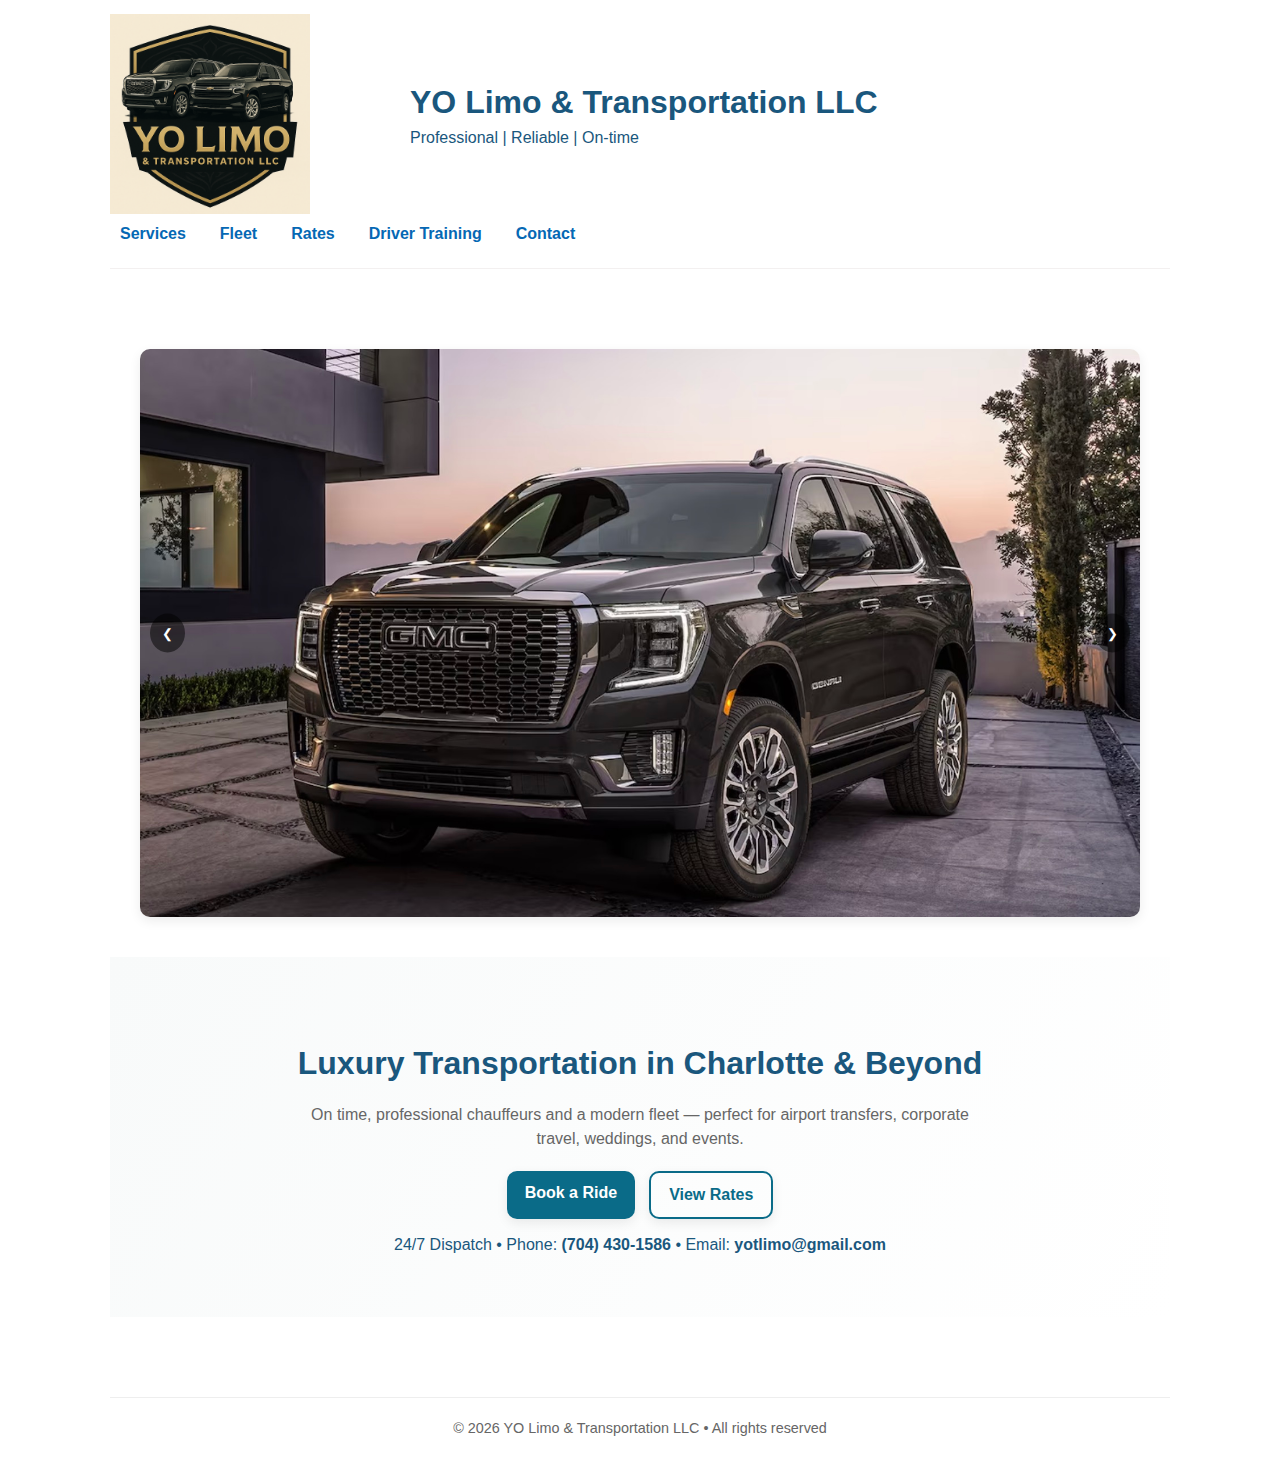
<file: index.html>
<!doctype html>
<html lang="en">
<head>
  <meta charset="utf-8">
  <title>YO Limo & Transportation LLC</title>
  <link rel="stylesheet" href="style.css">
</head>
<body>
  <div class="wrap">
    <header>
      <div class="brand">
        <img src="images/logo.png" alt="YO Limo & Transportation Logo" class="logo-img">
        <div>
          <div class="company-name">YO Limo & Transportation LLC</div>
          <div class="small">Professional | Reliable | On-time</div>
        </div>
      </div>
      <nav>
        <a href="services.html">Services</a>
        <a href="fleet.html">Fleet</a>
        <a href="rates.html">Rates</a>
        <a href="driver-training.html">Driver Training</a>
        <a href="contact.html">Contact</a>
      </nav>
    </header>

    <main>
      <section class="slideshow">
        <div class="slides">
          <img src="images/yukonxl.jpg" alt="GMC Yukon XL">
          <img src="images/chevy.jpg" alt="Chevy Suburban">
          <img src="images/ford.jpg" alt="2025 Ford Expedition Max Black">
        </div>
        <!-- navigation arrows -->
        <button class="prev">&#10094;</button>
        <button class="next">&#10095;</button>
      </section>
      
      <section class="hero">
        <div class="hero-card">
          <h1>Luxury Transportation in Charlotte & Beyond</h1>
          <p class="lead">On time, professional chauffeurs and a modern fleet — perfect for airport transfers, corporate travel, weddings, and events.</p>
          <div class="cta">
            <a href="contact.html" class="btn">Book a Ride</a>
            <a href="rates.html" class="btn ghost">View Rates</a>
          </div>
          <div class="small" style="margin-top:14px;">
            24/7 Dispatch • Phone: <strong>(704) 430-1586</strong> • Email: <strong>yotlimo@gmail.com</strong>
          </div>
        </div>
      </section>
    </main>

    <footer>
      © <span id="year"></span> YO Limo & Transportation LLC • All rights reserved
    </footer>
  </div>
  <script>
    document.getElementById('year').textContent = new Date().getFullYear();
  </script>
  <script>
    let slideIndex = 0;
    const slides = document.querySelectorAll('.slideshow img');
    const prevBtn = document.querySelector('.slideshow .prev');
    const nextBtn = document.querySelector('.slideshow .next');
    
    function showSlide(n) {
      slides.forEach((slide, i) => {
        slide.classList.remove('active');
        if (i === n) slide.classList.add('active');
      });
    }
    
    function nextSlide() {
      slideIndex = (slideIndex + 1) % slides.length;
      showSlide(slideIndex);
    }
    
    function prevSlide() {
      slideIndex = (slideIndex - 1 + slides.length) % slides.length;
      showSlide(slideIndex);
    }
    
    nextBtn.addEventListener('click', nextSlide);
    prevBtn.addEventListener('click', prevSlide);
    
    // Auto play every 5s
    setInterval(nextSlide, 3000);
    
    // Show first slide
    showSlide(slideIndex);
    </script>
    
</body>
</html>
</file>
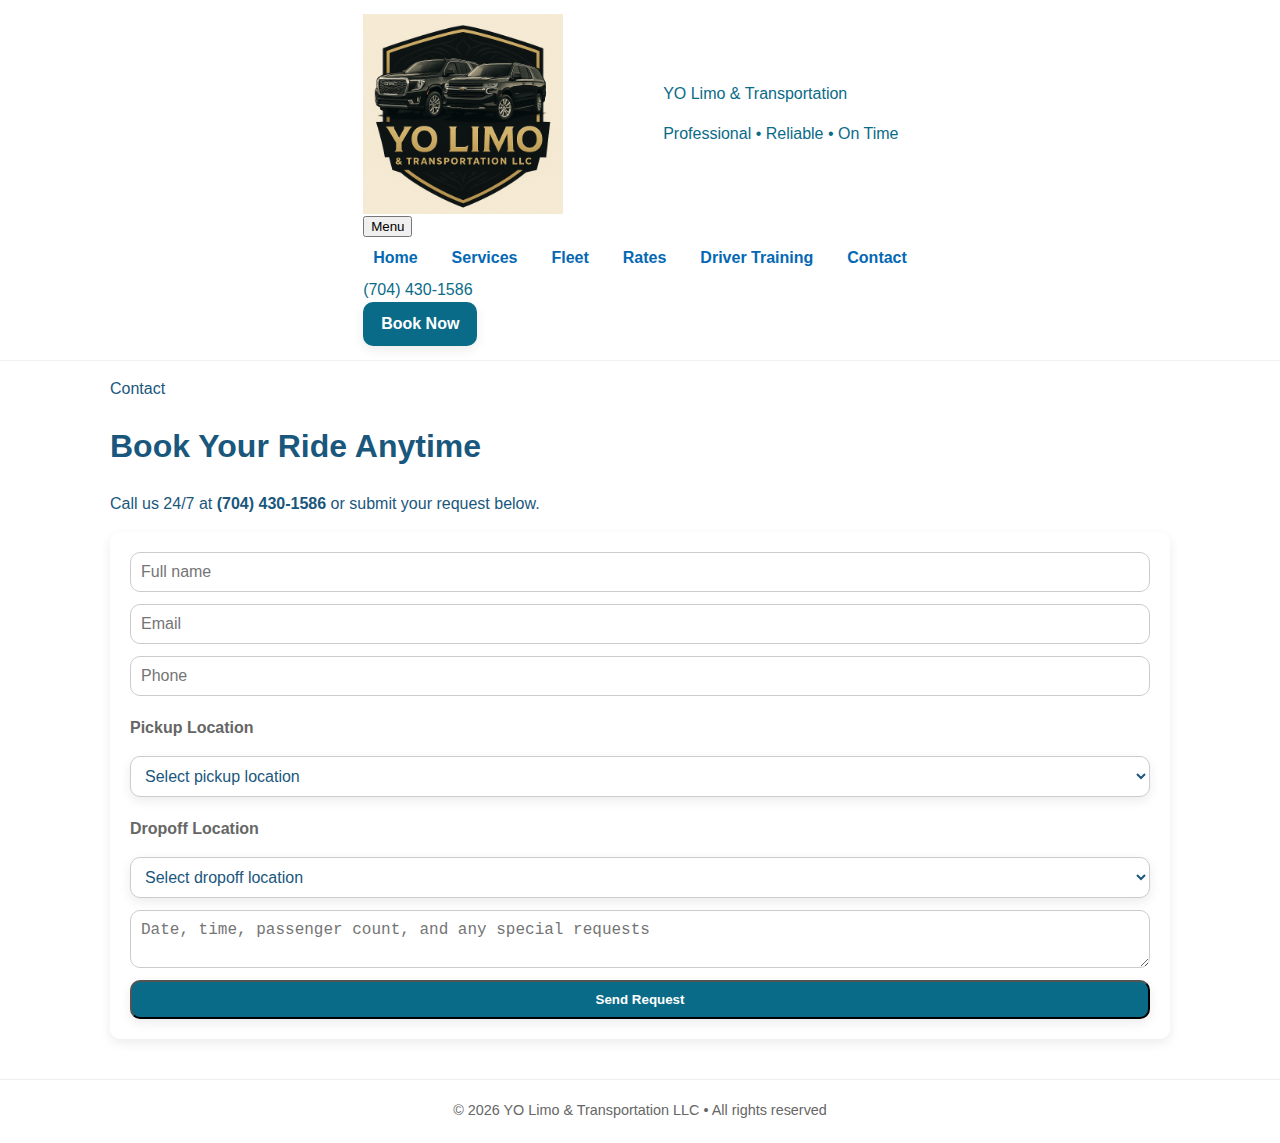
<file: contact.html>
<!doctype html>
<html lang="en">
  <head>
    <meta charset="utf-8" />
    <meta name="viewport" content="width=device-width, initial-scale=1" />
    <title>Contact | YO Limo & Transportation LLC</title>
    <link rel="preconnect" href="https://fonts.googleapis.com" />
    <link rel="preconnect" href="https://fonts.gstatic.com" crossorigin />
    <link
      href="https://fonts.googleapis.com/css2?family=Cormorant+Garamond:wght@600;700&family=Manrope:wght@400;500;700;800&display=swap"
      rel="stylesheet"
    />
    <link rel="stylesheet" href="style.css" />
  </head>
  <body class="page page-contact">
    <header class="site-header">
      <div class="wrap header-inner">
        <a class="brand" href="index.html">
          <img src="images/logo.png" alt="YO Limo & Transportation Logo" class="logo-img" />
          <div>
            <p class="brand-name">YO Limo & Transportation</p>
            <p class="brand-tag">Professional • Reliable • On Time</p>
          </div>
        </a>
        <button class="nav-toggle" data-menu-btn aria-expanded="false">Menu</button>
        <nav class="site-nav" data-nav>
          <a href="index.html">Home</a>
          <a href="services.html">Services</a>
          <a href="fleet.html">Fleet</a>
          <a href="rates.html">Rates</a>
          <a href="driver-training.html">Driver Training</a>
          <a href="contact.html" aria-current="page">Contact</a>
        </nav>
        <div class="header-tools">
          <div class="header-phones">
            <a href="tel:+17044301586">(704) 430-1586</a>
          </div>
          <a class="btn btn-gold header-book" href="contact.html">Book Now</a>
        </div>
      </div>
    </header>

    <section class="page-hero">
      <div class="wrap page-hero-inner">
        <p class="page-hero-kicker">Contact</p>
        <h1>Book Your Ride Anytime</h1>
        <p>Call us 24/7 at <strong>(704) 430-1586</strong> or submit your request below.</p>
      </div>
    </section>

    <main class="wrap page-main">
      <section class="card">
        <form action="https://formspree.io/f/mkgqbnlv" method="POST">
          <input type="text" name="name" placeholder="Full name" required />
          <input type="email" name="email" placeholder="Email" required />
          <input type="tel" name="phone" placeholder="Phone" />

          <label for="pickup">Pickup Location</label>
          <select id="pickup" name="pickup" required>
            <option value="" disabled selected>Select pickup location</option>
            <option>CLT Airport</option>
            <option>Uptown Charlotte</option>
            <option>Ballantyne Resort</option>
            <option>Carolina Mall - Pineville</option>
            <option>Concord Mills</option>
            <option>Northlake Mall</option>
            <option>PNC Pavilion</option>
            <option>Whitewater Center</option>
            <option>SouthPark Mall</option>
            <option>Lake Norman (Exits 23-28)</option>
            <option>Quail Hollow</option>
            <option>Charlotte Country Club</option>
            <option>Mooresville</option>
            <option>Rock Hill</option>
            <option>Matthews</option>
            <option>Harrisburg</option>
            <option>Other (add details in message)</option>
          </select>

          <label for="dropoff">Dropoff Location</label>
          <select id="dropoff" name="dropoff" required>
            <option value="" disabled selected>Select dropoff location</option>
            <option>CLT Airport</option>
            <option>Uptown Charlotte</option>
            <option>Ballantyne Resort</option>
            <option>Carolina Mall - Pineville</option>
            <option>Concord Mills</option>
            <option>Northlake Mall</option>
            <option>PNC Pavilion</option>
            <option>Whitewater Center</option>
            <option>SouthPark Mall</option>
            <option>Lake Norman (Exits 23-28)</option>
            <option>Quail Hollow</option>
            <option>Charlotte Country Club</option>
            <option>Mooresville</option>
            <option>Rock Hill</option>
            <option>Matthews</option>
            <option>Harrisburg</option>
            <option>Other (add details in message)</option>
          </select>

          <textarea name="message" placeholder="Date, time, passenger count, and any special requests"></textarea>
          <button class="btn btn-primary" type="submit">Send Request</button>
        </form>
      </section>
    </main>

    <footer class="site-footer">
      <div class="wrap footer-inner">© <span data-year></span> YO Limo & Transportation LLC • All rights reserved</div>
    </footer>
    <script src="script.js"></script>
  </body>
</html>
</file>
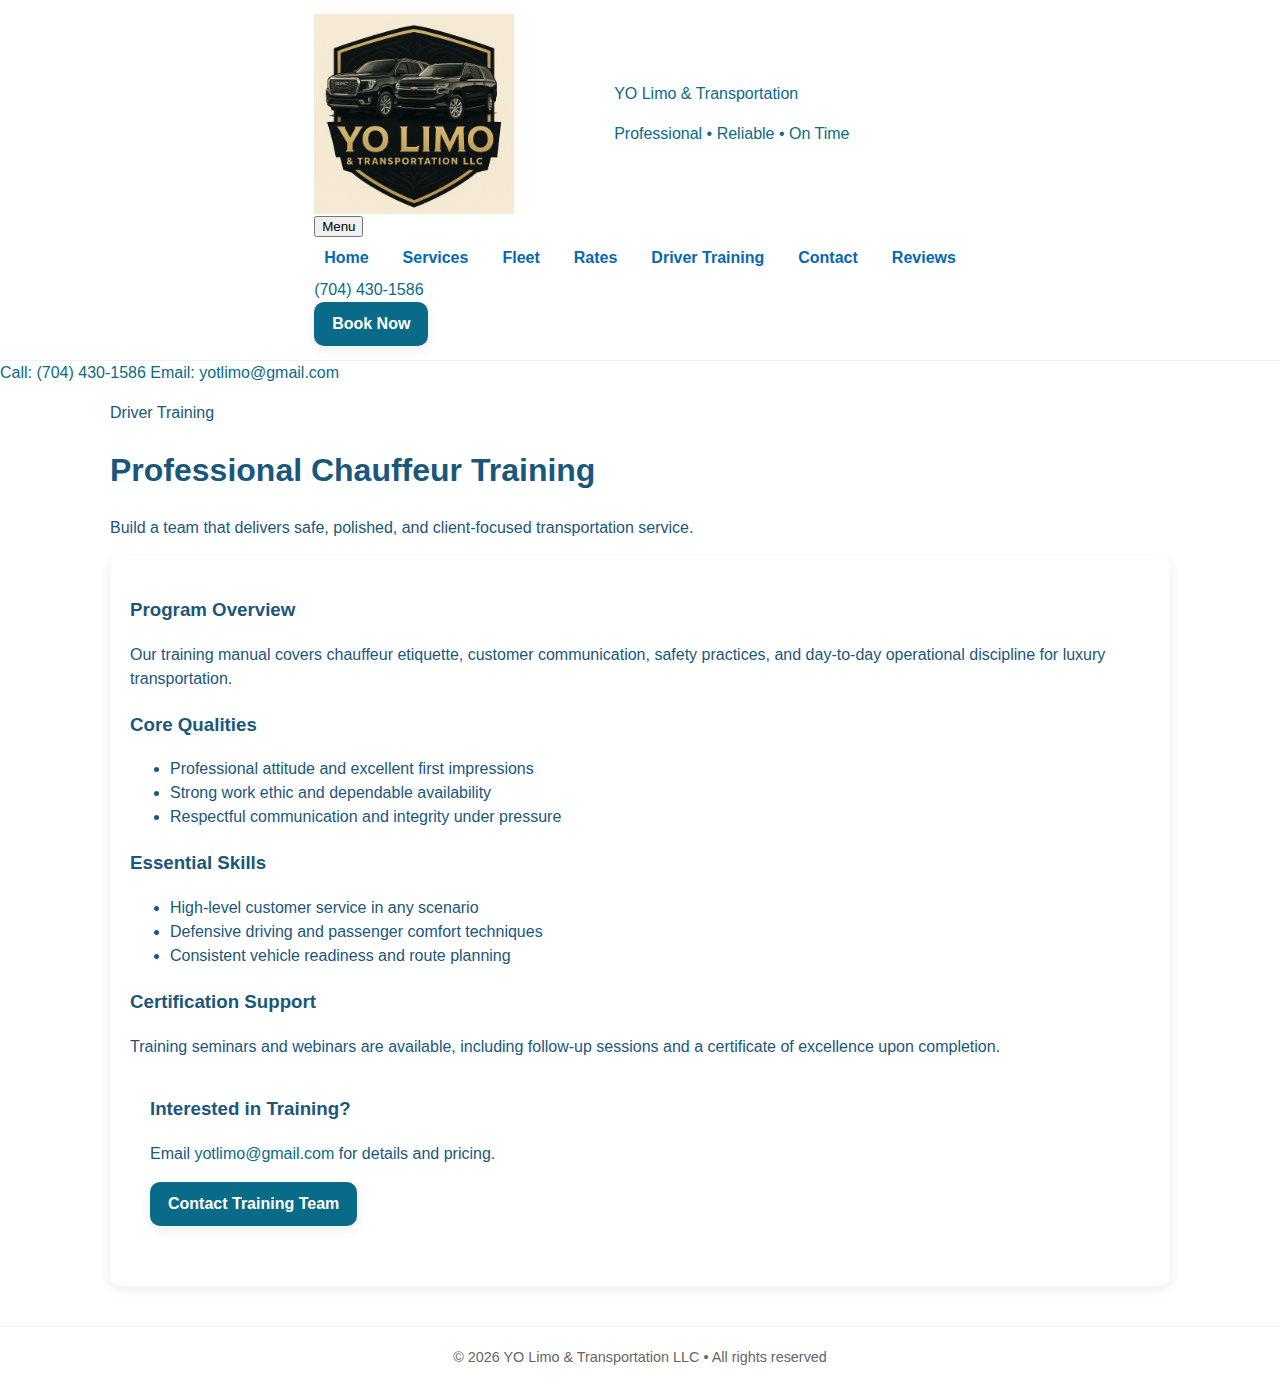
<file: driver-training.html>
<!doctype html>
<html lang="en">
  <head>
    <meta charset="utf-8" />
    <meta name="viewport" content="width=device-width, initial-scale=1" />
    <title>Driver Training | YO Limo & Transportation LLC</title>
    <link rel="preconnect" href="https://fonts.googleapis.com" />
    <link rel="preconnect" href="https://fonts.gstatic.com" crossorigin />
    <link
      href="https://fonts.googleapis.com/css2?family=Cormorant+Garamond:wght@600;700&family=Manrope:wght@400;500;700;800&display=swap"
      rel="stylesheet"
    />
    <link rel="stylesheet" href="style.css" />
  </head>
  <body class="page page-training">
    <header class="site-header">
      <div class="wrap header-inner">
        <a class="brand" href="index.html">
          <img src="images/logo.png" alt="YO Limo & Transportation Logo" class="logo-img" />
          <div>
            <p class="brand-name">YO Limo & Transportation</p>
            <p class="brand-tag">Professional • Reliable • On Time</p>
          </div>
        </a>
        <button class="nav-toggle" data-menu-btn aria-expanded="false">Menu</button>
        <nav class="site-nav" data-nav>
          <a href="index.html">Home</a>
          <a href="services.html">Services</a>
          <a href="fleet.html">Fleet</a>
          <a href="rates.html">Rates</a>
          <a href="driver-training.html" aria-current="page">Driver Training</a>
          <a href="contact.html">Contact</a>
          <a href="reviews.html">Reviews</a>
        </nav>
        <div class="header-tools">
          <div class="header-phones">
            <a href="tel:+17044301586">(704) 430-1586</a>
          </div>
          <a class="btn btn-gold header-book" href="contact.html">Book Now</a>
        </div>
      </div>
    </header>
    <div class="mobile-contact">
      <a href="tel:+17044301586">Call: (704) 430-1586</a>
      <a href="mailto:yotlimo@gmail.com">Email: yotlimo@gmail.com</a>
    </div>

    <section class="page-hero">
      <div class="wrap page-hero-inner">
        <p class="page-hero-kicker">Driver Training</p>
        <h1>Professional Chauffeur Training</h1>
        <p>Build a team that delivers safe, polished, and client-focused transportation service.</p>
      </div>
    </section>

    <main class="wrap page-main">
      <section class="card">
        <h3>Program Overview</h3>
        <p class="small">Our training manual covers chauffeur etiquette, customer communication, safety practices, and day-to-day operational discipline for luxury transportation.</p>

        <h3>Core Qualities</h3>
        <ul>
          <li>Professional attitude and excellent first impressions</li>
          <li>Strong work ethic and dependable availability</li>
          <li>Respectful communication and integrity under pressure</li>
        </ul>

        <h3>Essential Skills</h3>
        <ul>
          <li>High-level customer service in any scenario</li>
          <li>Defensive driving and passenger comfort techniques</li>
          <li>Consistent vehicle readiness and route planning</li>
        </ul>

        <h3>Certification Support</h3>
        <p class="small">Training seminars and webinars are available, including follow-up sessions and a certificate of excellence upon completion.</p>

        <div class="card" style="margin-top: 1rem; box-shadow: none; border: 1px solid var(--line)">
          <h3 style="margin-top: 0">Interested in Training?</h3>
          <p class="small">Email <a href="mailto:yotlimo@gmail.com">yotlimo@gmail.com</a> for details and pricing.</p>
          <a class="btn btn-primary" href="mailto:yotlimo@gmail.com">Contact Training Team</a>
        </div>
      </section>
    </main>

    <footer class="site-footer">
      <div class="wrap footer-inner">© <span data-year></span> YO Limo & Transportation LLC • All rights reserved</div>
    </footer>
    <script src="script.js"></script>
  </body>
</html>
</file>
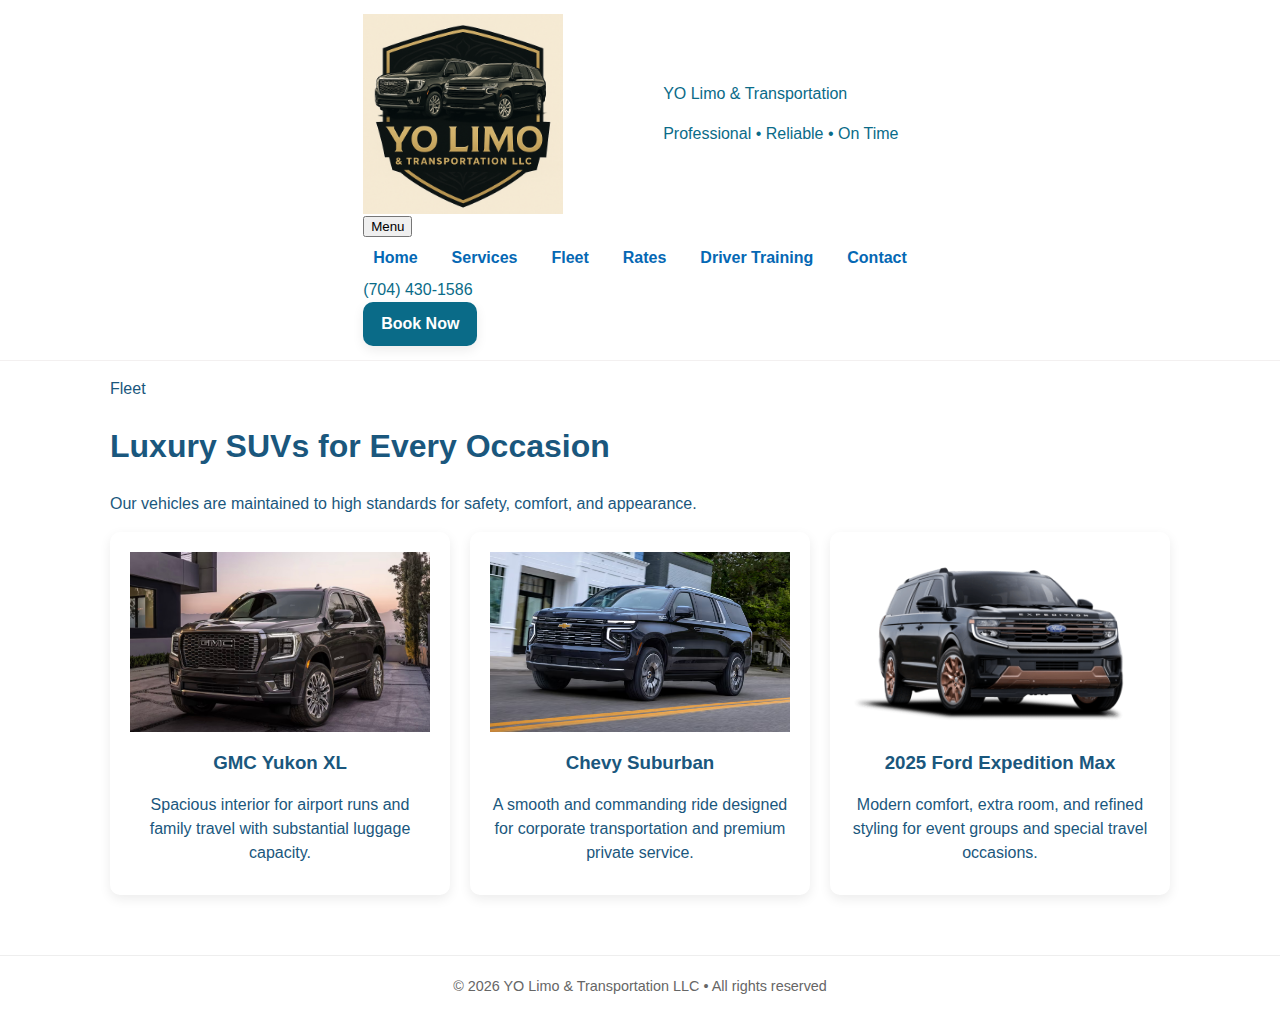
<file: fleet.html>
<!doctype html>
<html lang="en">
  <head>
    <meta charset="utf-8" />
    <meta name="viewport" content="width=device-width, initial-scale=1" />
    <title>Fleet | YO Limo & Transportation LLC</title>
    <link rel="preconnect" href="https://fonts.googleapis.com" />
    <link rel="preconnect" href="https://fonts.gstatic.com" crossorigin />
    <link
      href="https://fonts.googleapis.com/css2?family=Cormorant+Garamond:wght@600;700&family=Manrope:wght@400;500;700;800&display=swap"
      rel="stylesheet"
    />
    <link rel="stylesheet" href="style.css" />
  </head>
  <body class="page page-fleet">
    <header class="site-header">
      <div class="wrap header-inner">
        <a class="brand" href="index.html">
          <img src="images/logo.png" alt="YO Limo & Transportation Logo" class="logo-img" />
          <div>
            <p class="brand-name">YO Limo & Transportation</p>
            <p class="brand-tag">Professional • Reliable • On Time</p>
          </div>
        </a>
        <button class="nav-toggle" data-menu-btn aria-expanded="false">Menu</button>
        <nav class="site-nav" data-nav>
          <a href="index.html">Home</a>
          <a href="services.html">Services</a>
          <a href="fleet.html" aria-current="page">Fleet</a>
          <a href="rates.html">Rates</a>
          <a href="driver-training.html">Driver Training</a>
          <a href="contact.html">Contact</a>
        </nav>
        <div class="header-tools">
          <div class="header-phones">
            <a href="tel:+17044301586">(704) 430-1586</a>
          </div>
          <a class="btn btn-gold header-book" href="contact.html">Book Now</a>
        </div>
      </div>
    </header>

    <section class="page-hero">
      <div class="wrap page-hero-inner">
        <p class="page-hero-kicker">Fleet</p>
        <h1>Luxury SUVs for Every Occasion</h1>
        <p>Our vehicles are maintained to high standards for safety, comfort, and appearance.</p>
      </div>
    </section>

    <main class="wrap page-main">
      <section class="grid cols-3">
        <article class="card fleet-card">
          <img src="images/yukonxl.jpg" alt="GMC Yukon XL" />
          <h3>GMC Yukon XL</h3>
          <p class="small">Spacious interior for airport runs and family travel with substantial luggage capacity.</p>
        </article>
        <article class="card fleet-card">
          <img src="images/chevy.jpg" alt="Chevy Suburban" />
          <h3>Chevy Suburban</h3>
          <p class="small">A smooth and commanding ride designed for corporate transportation and premium private service.</p>
        </article>
        <article class="card fleet-card">
          <img src="images/ford.jpg" alt="2025 Ford Expedition Max Black" />
          <h3>2025 Ford Expedition Max</h3>
          <p class="small">Modern comfort, extra room, and refined styling for event groups and special travel occasions.</p>
        </article>
      </section>
    </main>

    <footer class="site-footer">
      <div class="wrap footer-inner">© <span data-year></span> YO Limo & Transportation LLC • All rights reserved</div>
    </footer>
    <script src="script.js"></script>
  </body>
</html>
</file>
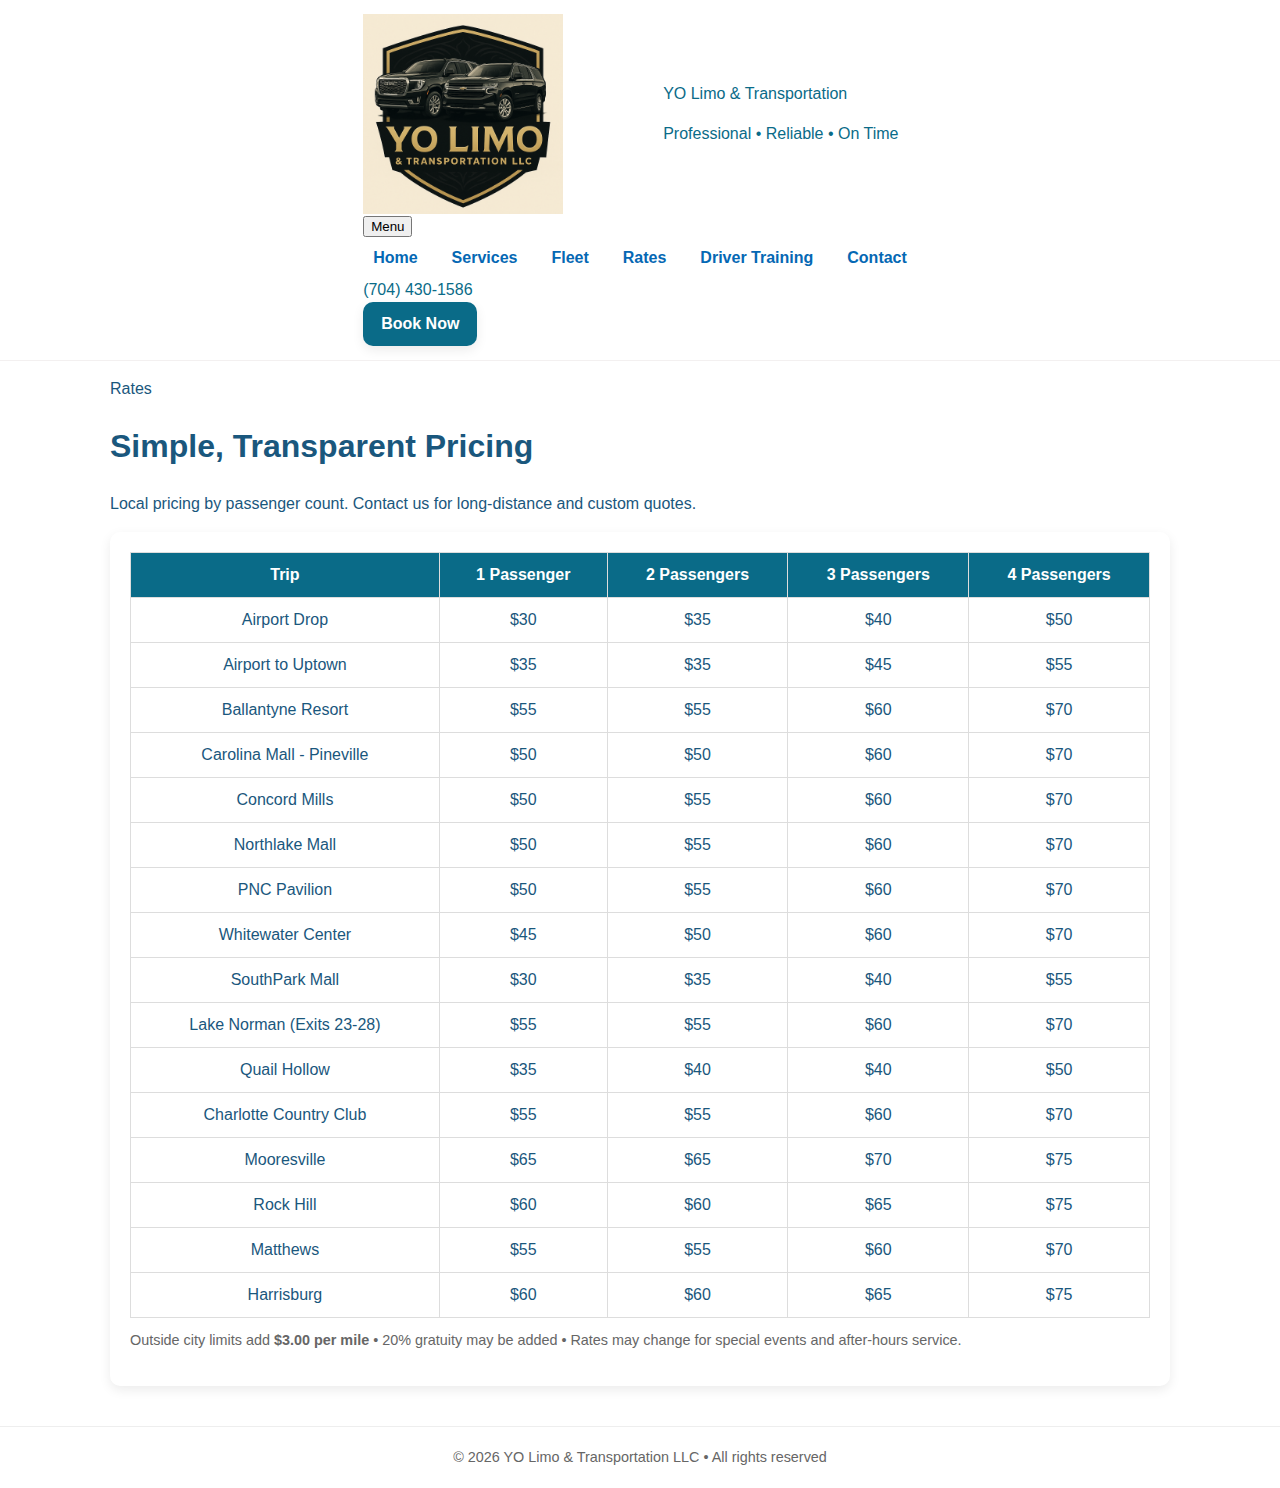
<file: rates.html>
<!doctype html>
<html lang="en">
  <head>
    <meta charset="utf-8" />
    <meta name="viewport" content="width=device-width, initial-scale=1" />
    <title>Rates | YO Limo & Transportation LLC</title>
    <link rel="preconnect" href="https://fonts.googleapis.com" />
    <link rel="preconnect" href="https://fonts.gstatic.com" crossorigin />
    <link
      href="https://fonts.googleapis.com/css2?family=Cormorant+Garamond:wght@600;700&family=Manrope:wght@400;500;700;800&display=swap"
      rel="stylesheet"
    />
    <link rel="stylesheet" href="style.css" />
  </head>
  <body class="page page-rates">
    <header class="site-header">
      <div class="wrap header-inner">
        <a class="brand" href="index.html">
          <img src="images/logo.png" alt="YO Limo & Transportation Logo" class="logo-img" />
          <div>
            <p class="brand-name">YO Limo & Transportation</p>
            <p class="brand-tag">Professional • Reliable • On Time</p>
          </div>
        </a>
        <button class="nav-toggle" data-menu-btn aria-expanded="false">Menu</button>
        <nav class="site-nav" data-nav>
          <a href="index.html">Home</a>
          <a href="services.html">Services</a>
          <a href="fleet.html">Fleet</a>
          <a href="rates.html" aria-current="page">Rates</a>
          <a href="driver-training.html">Driver Training</a>
          <a href="contact.html">Contact</a>
        </nav>
        <div class="header-tools">
          <div class="header-phones">
            <a href="tel:+17044301586">(704) 430-1586</a>
          </div>
          <a class="btn btn-gold header-book" href="contact.html">Book Now</a>
        </div>
      </div>
    </header>

    <section class="page-hero">
      <div class="wrap page-hero-inner">
        <p class="page-hero-kicker">Rates</p>
        <h1>Simple, Transparent Pricing</h1>
        <p>Local pricing by passenger count. Contact us for long-distance and custom quotes.</p>
      </div>
    </section>

    <main class="wrap page-main">
      <section class="card" style="overflow-x: auto">
        <table aria-label="Rates table">
          <thead>
            <tr>
              <th>Trip</th>
              <th>1 Passenger</th>
              <th>2 Passengers</th>
              <th>3 Passengers</th>
              <th>4 Passengers</th>
            </tr>
          </thead>
          <tbody>
            <tr><td>Airport Drop</td><td>$30</td><td>$35</td><td>$40</td><td>$50</td></tr>
            <tr><td>Airport to Uptown</td><td>$35</td><td>$35</td><td>$45</td><td>$55</td></tr>
            <tr><td>Ballantyne Resort</td><td>$55</td><td>$55</td><td>$60</td><td>$70</td></tr>
            <tr><td>Carolina Mall - Pineville</td><td>$50</td><td>$50</td><td>$60</td><td>$70</td></tr>
            <tr><td>Concord Mills</td><td>$50</td><td>$55</td><td>$60</td><td>$70</td></tr>
            <tr><td>Northlake Mall</td><td>$50</td><td>$55</td><td>$60</td><td>$70</td></tr>
            <tr><td>PNC Pavilion</td><td>$50</td><td>$55</td><td>$60</td><td>$70</td></tr>
            <tr><td>Whitewater Center</td><td>$45</td><td>$50</td><td>$60</td><td>$70</td></tr>
            <tr><td>SouthPark Mall</td><td>$30</td><td>$35</td><td>$40</td><td>$55</td></tr>
            <tr><td>Lake Norman (Exits 23-28)</td><td>$55</td><td>$55</td><td>$60</td><td>$70</td></tr>
            <tr><td>Quail Hollow</td><td>$35</td><td>$40</td><td>$40</td><td>$50</td></tr>
            <tr><td>Charlotte Country Club</td><td>$55</td><td>$55</td><td>$60</td><td>$70</td></tr>
            <tr><td>Mooresville</td><td>$65</td><td>$65</td><td>$70</td><td>$75</td></tr>
            <tr><td>Rock Hill</td><td>$60</td><td>$60</td><td>$65</td><td>$75</td></tr>
            <tr><td>Matthews</td><td>$55</td><td>$55</td><td>$60</td><td>$70</td></tr>
            <tr><td>Harrisburg</td><td>$60</td><td>$60</td><td>$65</td><td>$75</td></tr>
          </tbody>
        </table>
        <p class="rates-note">Outside city limits add <strong>$3.00 per mile</strong> • 20% gratuity may be added • Rates may change for special events and after-hours service.</p>
      </section>
    </main>

    <footer class="site-footer">
      <div class="wrap footer-inner">© <span data-year></span> YO Limo & Transportation LLC • All rights reserved</div>
    </footer>
    <script src="script.js"></script>
  </body>
</html>
</file>
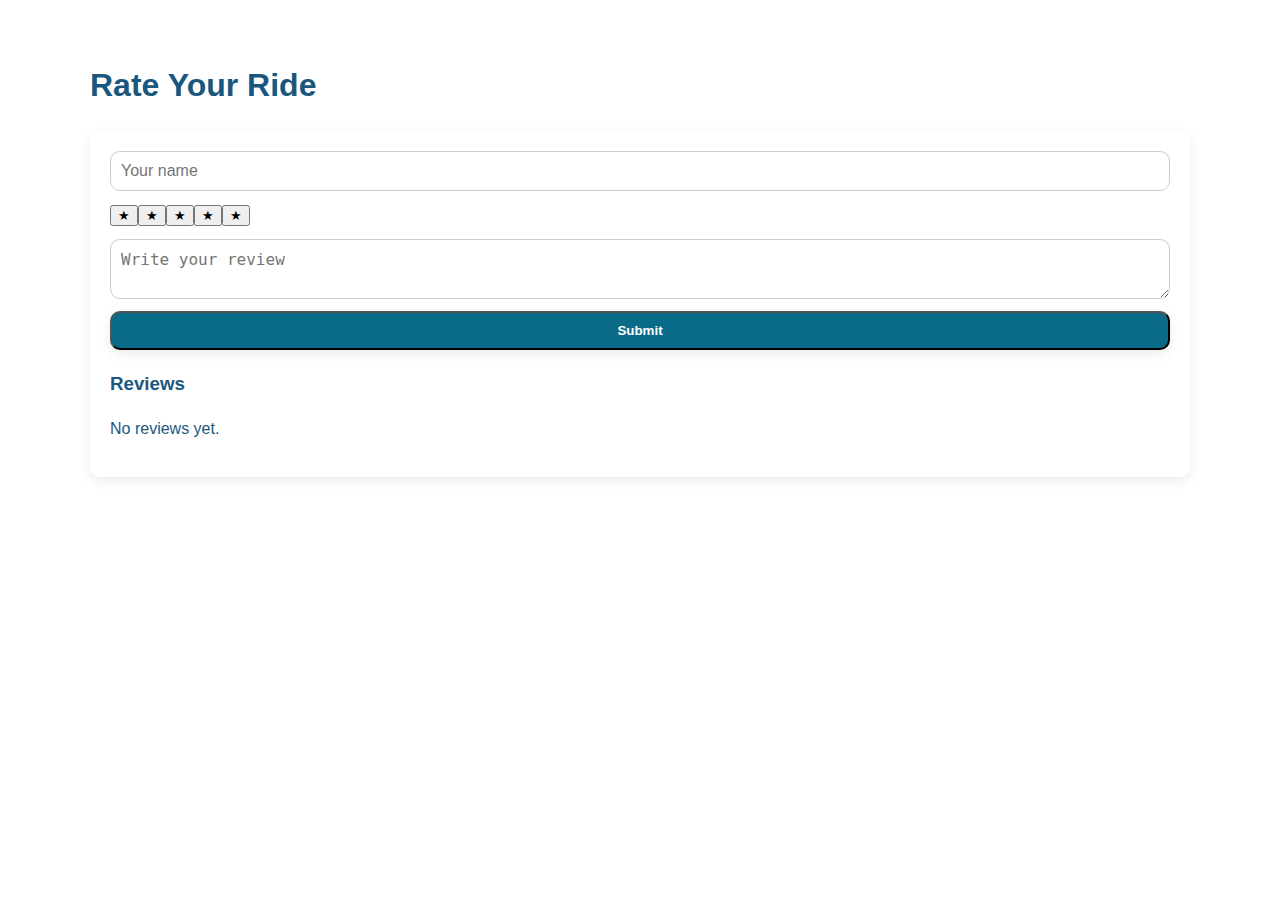
<file: reviews.html>
<!doctype html>
<html lang="en">
<head>
  <meta charset="utf-8" />
  <meta name="viewport" content="width=device-width,initial-scale=1" />
  <title>Reviews</title>
  <link rel="stylesheet" href="style.css" />
</head>
<body>
  <main class="wrap" style="padding:40px 0">
    <h1 class="section-title">Rate Your Ride</h1>
    <div class="card">
      <form id="review-form">
        <input id="name" placeholder="Your name" required />
        <div id="stars">
          <button type="button" data-v="1">★</button><button type="button" data-v="2">★</button><button type="button" data-v="3">★</button><button type="button" data-v="4">★</button><button type="button" data-v="5">★</button>
        </div>
        <input id="rating" type="hidden" required />
        <textarea id="msg" placeholder="Write your review" required></textarea>
        <button class="btn btn-primary">Submit</button>
      </form>
      <h3>Reviews</h3>
      <div id="list"></div>
    </div>
  </main>
  <script>
    const key="yo_limo_reviews", stars=[...document.querySelectorAll("#stars button")], rating=document.getElementById("rating"), list=document.getElementById("list");
    const load=()=>JSON.parse(localStorage.getItem(key)||"[]"), save=v=>localStorage.setItem(key,JSON.stringify(v));
    const paint=n=>stars.forEach((s,i)=>s.style.color=i<n?"#f1c95e":"#bbb");
    const render=()=>{const r=load(); list.innerHTML=r.length?r.map(x=>`<p><strong>${x.name}</strong> ${"★".repeat(x.rating)}<br>${x.msg}</p>`).join(""):"<p>No reviews yet.</p>";};
    stars.forEach(s=>s.onclick=()=>{rating.value=s.dataset.v; paint(+s.dataset.v);});
    document.getElementById("review-form").onsubmit=e=>{e.preventDefault(); const name=document.getElementById("name").value.trim(), msg=document.getElementById("msg").value.trim(), v=+rating.value; if(!name||!msg||v<1)return; const r=load(); r.push({name,msg,rating:v}); save(r); e.target.reset(); rating.value=""; paint(0); render();};
    render();
  </script>
</body>
</html>
</file>
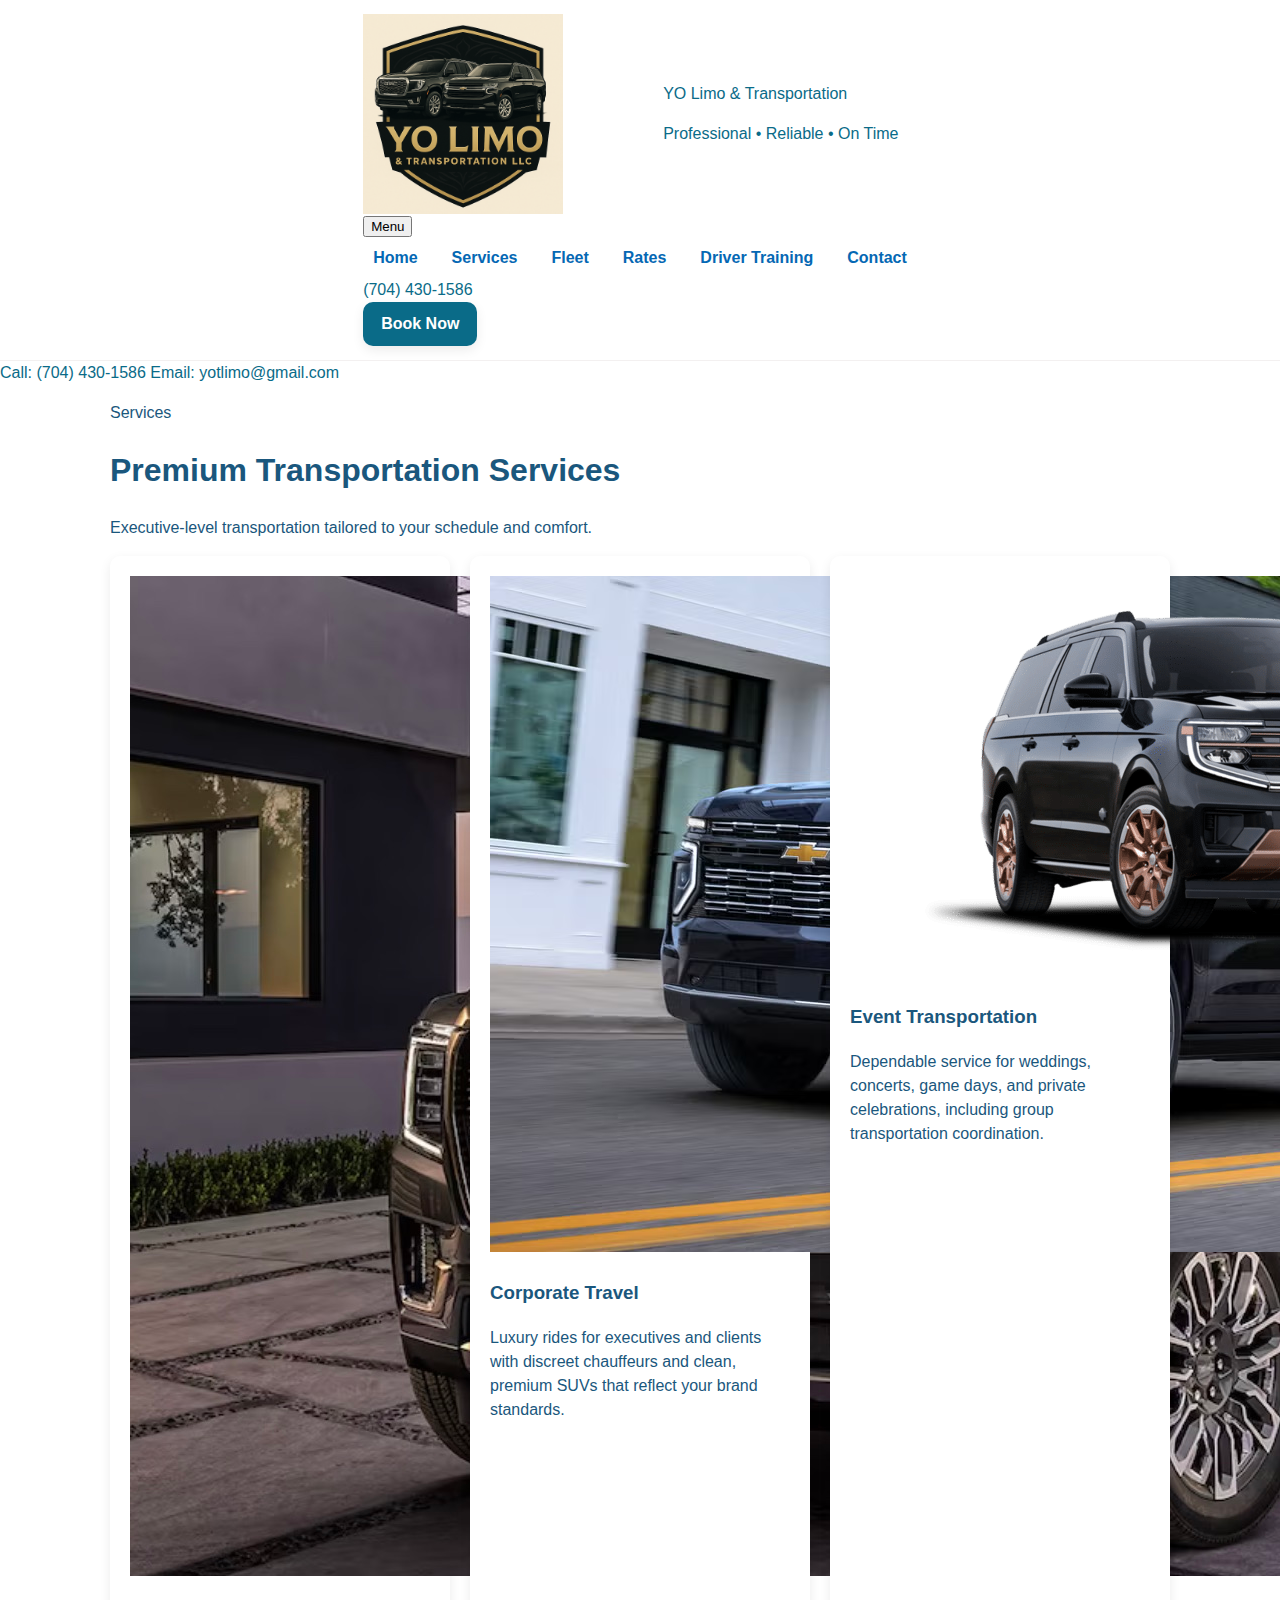
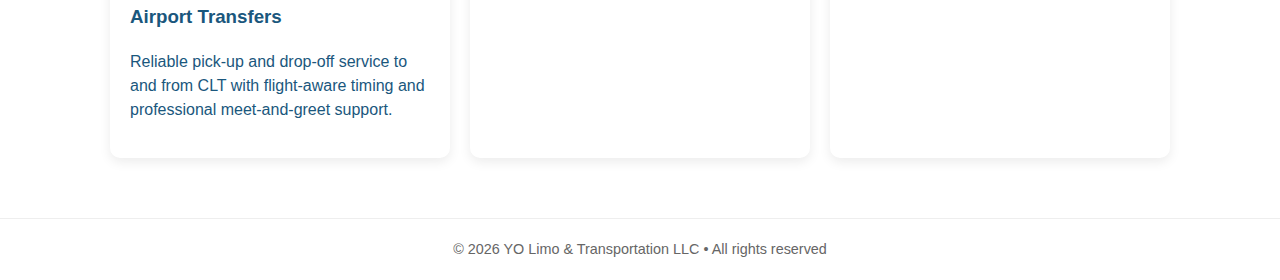
<file: services.html>
<!doctype html>
<html lang="en">
  <head>
    <meta charset="utf-8" />
    <meta name="viewport" content="width=device-width, initial-scale=1" />
    <title>Services | YO Limo & Transportation LLC</title>
    <link rel="preconnect" href="https://fonts.googleapis.com" />
    <link rel="preconnect" href="https://fonts.gstatic.com" crossorigin />
    <link
      href="https://fonts.googleapis.com/css2?family=Cormorant+Garamond:wght@600;700&family=Manrope:wght@400;500;700;800&display=swap"
      rel="stylesheet"
    />
    <link rel="stylesheet" href="style.css" />
  </head>
  <body class="page page-services">
    <header class="site-header">
      <div class="wrap header-inner">
        <a class="brand" href="index.html">
          <img src="images/logo.png" alt="YO Limo & Transportation Logo" class="logo-img" />
          <div>
            <p class="brand-name">YO Limo & Transportation</p>
            <p class="brand-tag">Professional • Reliable • On Time</p>
          </div>
        </a>
        <button class="nav-toggle" data-menu-btn aria-expanded="false">Menu</button>
        <nav class="site-nav" data-nav>
          <a href="index.html">Home</a>
          <a href="services.html" aria-current="page">Services</a>
          <a href="fleet.html">Fleet</a>
          <a href="rates.html">Rates</a>
          <a href="driver-training.html">Driver Training</a>
          <a href="contact.html">Contact</a>
        </nav>
        <div class="header-tools">
          <div class="header-phones">
            <a href="tel:+17044301586">(704) 430-1586</a>
          </div>
          <a class="btn btn-gold header-book" href="contact.html">Book Now</a>
        </div>
      </div>
    </header>
    <div class="mobile-contact">
      <a href="tel:+17044301586">Call: (704) 430-1586</a>
      <a href="mailto:yotlimo@gmail.com">Email: yotlimo@gmail.com</a>
    </div>

    <section class="page-hero">
      <div class="wrap page-hero-inner">
        <p class="page-hero-kicker">Services</p>
        <h1>Premium Transportation Services</h1>
        <p>Executive-level transportation tailored to your schedule and comfort.</p>
      </div>
    </section>

    <main class="wrap page-main">
      <section class="grid cols-3">
        <article class="card service-card">
          <img class="service-img" src="images/yukonxl.jpg" alt="Airport transfer limo service" />
          <h3>Airport Transfers</h3>
          <p class="small">Reliable pick-up and drop-off service to and from CLT with flight-aware timing and professional meet-and-greet support.</p>
        </article>
        <article class="card service-card">
          <img class="service-img" src="images/chevy.jpg" alt="Corporate chauffeur service" />
          <h3>Corporate Travel</h3>
          <p class="small">Luxury rides for executives and clients with discreet chauffeurs and clean, premium SUVs that reflect your brand standards.</p>
        </article>
        <article class="card service-card">
          <img class="service-img" src="images/ford.jpg" alt="Event group transportation service" />
          <h3>Event Transportation</h3>
          <p class="small">Dependable service for weddings, concerts, game days, and private celebrations, including group transportation coordination.</p>
        </article>
      </section>
    </main>

    <footer class="site-footer">
      <div class="wrap footer-inner">© <span data-year></span> YO Limo & Transportation LLC • All rights reserved</div>
    </footer>
    <script src="script.js"></script>
  </body>
</html>
</file>
<file: style.css>
/* style.css for YO Limo & Transportation LLC */

/* Base variables */
:root {
  --brand: #0a6b88;
  --brand-dark: #064a5b;
  --text: #1a577d;
  --muted: #666;
  --bg: #fff;
  --radius: 10px;
  --shadow: 0 4px 12px rgba(0,0,0,0.08);
  --focus: 0 0 0 3px rgba(10,107,136,0.25);
}

* { box-sizing: border-box; }
body {
  margin: 0;
  font-family: "Inter", Arial, sans-serif;
  background: var(--bg);
  color: var(--text);
  line-height: 1.5;
}
a { color: var(--brand); text-decoration: none; }
a:hover { color: var(--brand-dark); }

/* Wrapper */
.wrap { max-width: 1100px; margin: 0 auto; padding: 0 20px; }

/* Header */
header {
  display: flex;
  flex-wrap: wrap;
  align-items: center;
  justify-content: space-between;
  padding: 14px 0;
  border-bottom: 1px solid #f3f0f0;
  position: sticky;
  top: 0;
  background: #ffffff;
  z-index: 10;
}


.brand {
  display: flex;
  align-items: center;
  gap: 100px;
}
.logo-img { height: 200px; width: auto; }
header nav {
  display: flex;
  gap: 14px;
}
header nav a {
  font-weight: 600;
  color: rgb(5, 104, 180);
  padding: 8px 10px;
  border-radius: 6px;
}
header nav a:hover { background: rgba(4, 203, 243, 0.994); color: var(--brand-dark); }

/* Hero */
.hero {
  background: linear-gradient(120deg, #f8fafa, #fff);
  padding: 60px 0;
  text-align: center;
}
.hero-card { max-width: 700px; margin: 0 auto; }
.hero h1 { font-size: 2rem; margin-bottom: 14px; }
.hero .lead { color: var(--muted); margin-bottom: 20px; }
.cta { display: flex; gap: 14px; justify-content: center; flex-wrap: wrap; }
.btn {
  display: inline-block;
  padding: 10px 18px;
  border-radius: var(--radius);
  font-weight: 600;
  background: var(--brand);
  color: #fff;
  box-shadow: var(--shadow);
}
.btn:hover { background: var(--brand-dark); }
.btn.ghost {
  background: transparent;
  border: 2px solid var(--brand);
  color: var(--brand);
}
.btn.ghost:hover { background: var(--brand); color: #fff; }

/* Sections */
main { padding: 40px 0; }
h2 { font-size: 1.1rem; margin-bottom: 20px; }
h3 { margin-top: 20px; }

/* Cards / grids */
.card {
  background: #fff;
  padding: 20px;
  border-radius: var(--radius);
  box-shadow: var(--shadow);
  margin-bottom: 20px;
}
.company-name {
  font-size: 2rem;   /* adjust bigger: 2rem ≈ 32px */
  font-weight: 700;  /* bold */
  color: var(--text); /* keep consistent with your theme */
}

.grid {
  display: grid;
  gap: 20px;
  grid-template-columns: repeat(auto-fit,minmax(250px,1fr));
}

/* Fleet page */
.fleet-grid {
  display: grid;
  gap: 20px;
  grid-template-columns: repeat(auto-fit,minmax(280px,1fr));
}
.fleet-card {
  background: #fff;
  border-radius: var(--radius);
  box-shadow: var(--shadow);
  overflow: hidden;
  text-align: center;
  padding-bottom: 14px;
}
.fleet-card img { width: 100%; height: 180px; object-fit: cover; }
.fleet-card h3 { margin: 10px 0; }

/* Rates table */
.rates-card { overflow-x: auto; }
table {
  border-collapse: collapse;
  width: 100%;
}
th, td {
  padding: 10px;
  border: 1px solid #ddd;
  text-align: center;
}
th {
  background: var(--brand);
  color: #fff;
}
.rates-note {
  margin-top: 12px;
  font-size: 0.9rem;
  color: var(--muted);
}

/* Contact form */
form {
  display: flex;
  flex-direction: column;
  gap: 12px;
}
input, textarea {
  padding: 10px;
  border: 1px solid #ccc;
  border-radius: var(--radius);
  font-size: 1rem;
}
input:focus, textarea:focus {
  border-color: var(--brand);
  box-shadow: var(--focus);
  outline: none;
}
button.btn { cursor: pointer; }

/* Footer */
footer {
  border-top: 1px solid #eee;
  padding: 20px 0;
  text-align: center;
  font-size: 0.9rem;
  color: var(--muted);
  margin-top: 40px;
}

/* Responsive */
@media (max-width:600px){
  header nav { flex-wrap: wrap; gap: 8px; }
  .cta { flex-direction: column; }
}
/* Slideshow */
.slideshow {
  position: relative;
  max-width: 1000px;
  margin: 40px auto;
  overflow: hidden;
  border-radius: var(--radius);
  box-shadow: var(--shadow);
}
.slideshow img {
  width: 100%;
  display: none;
}
.slideshow img.active {
  display: block;
}

/* Arrows */
.slideshow .prev,
.slideshow .next {
  position: absolute;
  top: 50%;
  transform: translateY(-50%);
  background: rgba(0,0,0,0.5);
  color: white;
  border: none;
  padding: 12px;
  cursor: pointer;
  border-radius: 50%;
}
.slideshow .prev { left: 10px; }
.slideshow .next { right: 10px; }
.slideshow .prev:hover,
.slideshow .next:hover { background: rgba(0,0,0,0.8); }

/* Dropdown styling */
select {
  padding: 10px;
  border: 1px solid #ccc;
  border-radius: var(--radius);
  font-size: 1rem;
  background: #fff;
  color: var(--text);
  box-shadow: var(--shadow);
  transition: all 0.2s ease;
  width: 100%;
}

select:focus {
  border-color: var(--brand);
  box-shadow: var(--focus);
  outline: none;
}

label {
  font-weight: 600;
  margin: 8px 0 4px;
  display: block;
  color: var(--muted);
}
</file>
